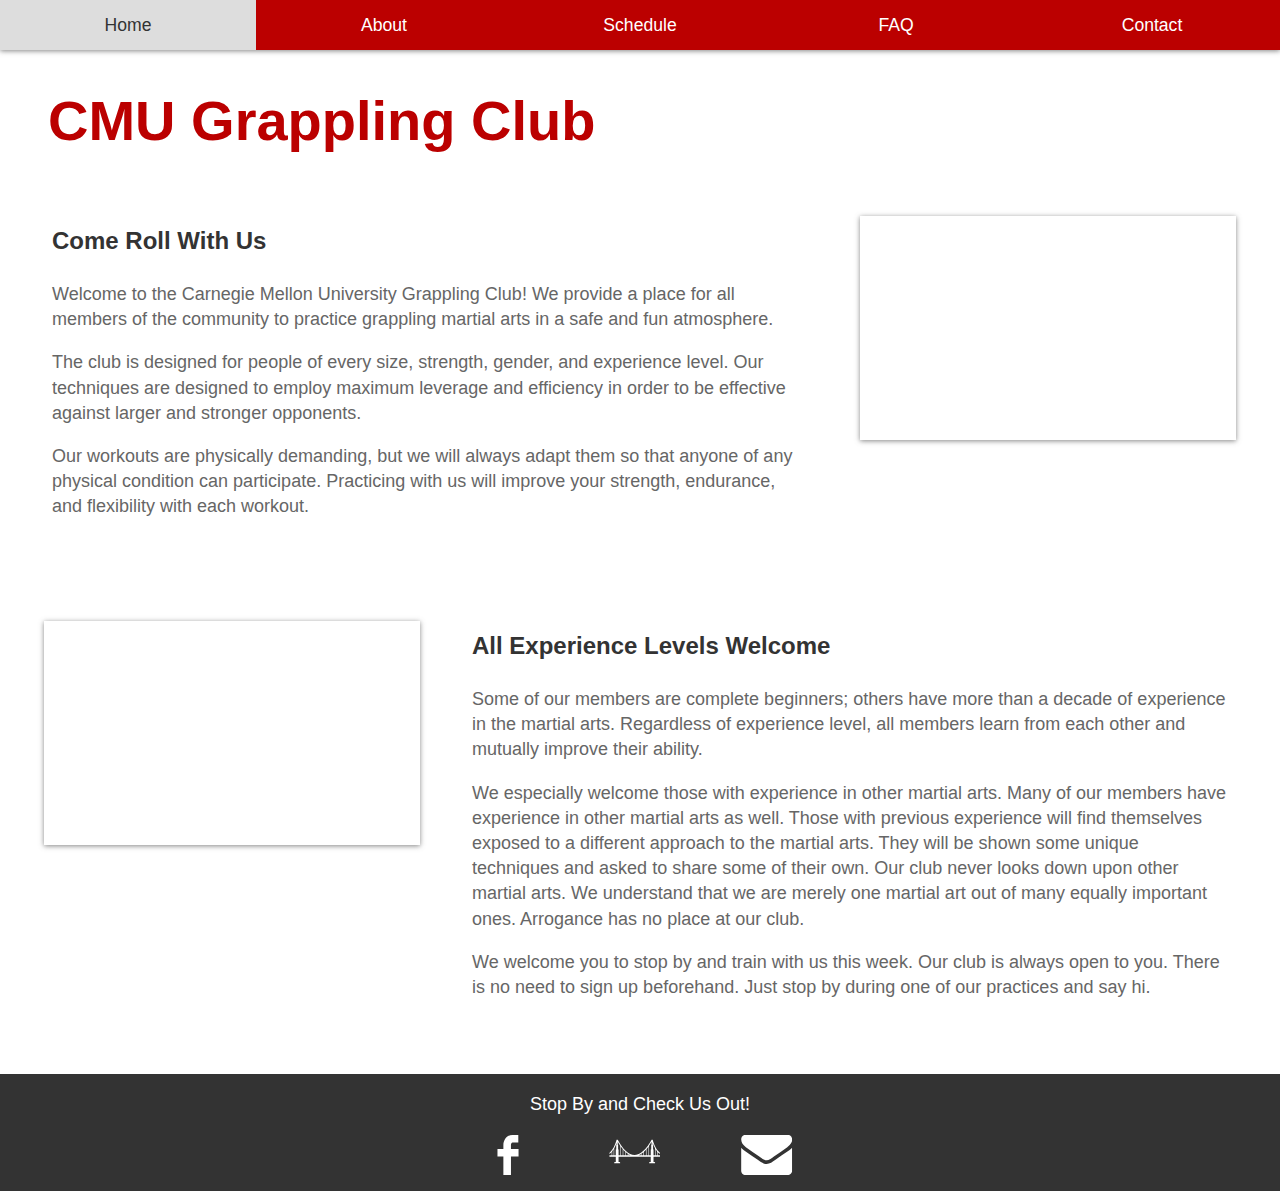
<file: index.html>
<!DOCTYPE html>
<html lang="en">
<head>
    <meta charset="UTF-8">
    <meta name="viewport" content="width=device-width, initial-scale=1.0">
    <meta http-equiv="X-UA-Compatible" content="ie=edge">
    <!-- <script defer src="https://use.fontawesome.com/releases/v5.0.6/js/all.js"></script> -->
    <link rel="stylesheet" href="style.css">
    <title>CMU Grappling</title>
</head>
<body>
    <div class="wrapper">
        <!-- navigation -->
        <nav class="main-nav">
            <ul>
                <li class="current"><a href="#">Home</a></li>
                <li><a href="./about.html">About</a></li>
                <li><a href="./schedule.html">Schedule</a></li>
                <li><a href="./faq.html">FAQ</a></li>
                <li><a href="./contact.html">Contact</a></li>
            </ul>
        </nav>

        <!-- Top Container -->
        <section class="top-container">
            <header class="showcase">
                <h1>CMU Grappling Club</h1>
            </header>
        </section>

        <!-- Boxes Section -->
        <section class="boxes index-boxes">
            <div class="box info1">
                <h3>Come Roll With Us</h3>
                <!-- <hr/> -->
                <p class="desc"> Welcome to the Carnegie Mellon University Grappling Club! We provide a place for all members of the community to practice grappling martial arts in a safe and fun atmosphere.</p>
                <p class="desc">The club is designed for people of every size, strength, gender, and experience level. Our techniques are designed to employ maximum leverage and efficiency in order to be effective against larger and stronger opponents.</p>
                <p class="desc">Our workouts are physically demanding, but we will always adapt them so that anyone of any physical condition can participate. Practicing with us will improve your strength, endurance, and flexibility with each workout. </p>
            </div>

            <div class="box video video1">
                <iframe
                src="https://www.youtube-nocookie.com/embed/11FblIE0NWo?autoplay=1&controls=0&mute=1"
                frameborder="0"
                allow="autoplay; encrypted-media; gyroscope; picture-in-picture"
                allowfullscreen></iframe>
            </div>

            <div class="box info2">
                <h3>All Experience Levels Welcome</h3>
                <!-- <hr/> -->
                <p class="desc">Some of our members are complete beginners; others have more than a decade of experience in the martial arts. Regardless of experience level, all members learn from each other and mutually improve their ability.</p>
                <p class="desc">We especially welcome those with experience in other martial arts. Many of our members have experience in other martial arts as well. Those with previous experience will find themselves exposed to a different approach to the martial arts. They will be shown some unique techniques and asked to share some of their own. Our club never looks down upon other martial arts. We understand that we are merely one martial art out of many equally important ones. Arrogance has no place at our club.</p>
                <p class="desc">We welcome you to stop by and train with us this week. Our club is always open to you. There is no need to sign up beforehand. Just stop by during one of our practices and say hi. </p>
            </div>

            <div class="box video video2">
                <iframe
                src="https://www.youtube-nocookie.com/embed/3nqQhg5LZOo?autoplay=1&controls=0&mute=1"
                frameborder="0"
                allow="autoplay; encrypted-media; gyroscope; picture-in-picture"
                allowfullscreen></iframe>
            </div>
        </section>

        <!-- footer -->
        <footer>
            <p>Stop By and Check Us Out!</p>
            <ul class="footer_logos">
                <li><a href="https://www.facebook.com/groups/cmugrappling/"  title="Check Out Our Facebook Page!">
                    <svg xmlns="http://www.w3.org/2000/svg" class="footer_logo facebook" viewbox="0 0 25 25">
                        <path d="M15.26,4.74h3.68V0H15.26C12.11,0,9.61,2.76,9.61,6.32V8.68H5.92v4.74H9.61V25h4.74V13.42h4.74V8.68H14.34V6.18C14.34,5.39,14.87,4.74,15.26,4.74Z"></path>
                        </svg></a></li>
                <li><a href="https://thebridge.cmu.edu/organization/grappling-club" title="Check Out Our Bridge Page!">
                    <svg xmlns="http://www.w3.org/2000/svg" class="footer_logo bridge" viewbox="0 0 1024 800">
                        <path d="M788.5 569.274l0.010 0.031zM1010.289 424.46c0.512-0.379 4.096-3.052 7.752-5.642v22.508c-100.547 76.677-143.636 251.525-146.063 261.693v0.543h-22.682c0 0 0 0 0-0.010h-0.102v-0.174c-106.455-201.39-219.197-303.596-334.633-303.596-1.546 0-3.103 0.020-4.649 0.072-194.437 4.577-335.647 299.868-337.418 303.616v0.082l-22.764 0.010c0 0 0 0 0-0.010h-0.061v-0.266c-1.853-7.854-44.237-182.856-144.466-260.741v-22.661c2.304 1.587 5.806 4.28 6.625 4.884 14.705 10.854 28.191 23.532 40.561 37.386v-65.167h-48.691v-33.761h129.638v-101.888h-18.217c-7.383 0-13.373-5.99-13.373-13.373v-13.373h118.682v13.373c0 7.383-5.99 13.373-13.373 13.373h-18.217v101.888h644.024v-101.888h-18.217c-7.383 0-13.373-5.99-13.373-13.373v-13.373h118.682v13.373c0 7.383-5.99 13.373-13.373 13.373h-18.217v101.888h129.649v33.751h-47.155v63.447c12.063-13.302 25.19-25.498 39.434-35.963zM749.384 517.531c13.445 16.046 26.778 33.495 40.018 52.357-0.020-0.020-0.041-0.061-0.061-0.092v-172.82h-39.926v120.576c0.020 0.020 0.031 0.051 0.061 0.072-0.031-0.041-0.061-0.061-0.092-0.092zM738.519 504.874v-107.899h-39.936v67.011c13.404 12.268 26.716 25.897 39.936 40.888zM335.575 456.439c13.23-11.059 26.542-20.91 39.926-29.573v0-29.891h-39.926v59.464zM386.386 420.097v0c15.8-9.421 31.662-17.132 47.534-23.122h-47.534v23.122zM636.867 417.435v-20.46h-41.974c14.080 5.396 28.068 12.196 41.974 20.46v0 0zM647.762 424.204c13.394 8.694 26.696 18.78 39.926 30.126v-57.364h-39.926v27.238zM324.68 465.798v-68.823h-39.936v108.278c0.010-0.010 0.031-0.010 0.031-0.031v0c13.169-14.356 26.481-27.494 39.905-39.424zM273.848 517.48v-120.504h-39.926v170.732c6.359-8.735 13.025-17.562 20.050-26.399 6.584-8.264 13.22-16.189 19.876-23.828zM63.304 475.025c0 0.010 0.010 0.031 0.020 0.031v0c10.568 13.087 20.224 26.952 29.010 41.144 0 0 0 0 0 0.010v-119.235h-29.030v78.049zM103.229 396.975v137.697c20.89 37.233 36.106 75.090 46.449 105.093v-35.451h-7.26v-93.184h-9.083v-114.156h-30.106zM179.763 511.141v93.184h-7.26v60.16c11.397-20.716 28.549-49.859 50.524-81.49v-186.020h-34.191v114.166h-9.073zM800.225 396.975v188.682c0.020 0.031 0.051 0.082 0.072 0.113 0-0.010-0.010-0.010-0.020-0.020 16.466 24.515 32.778 51.19 48.916 80.087v-61.522h-7.27v-93.184h-9.073v-114.156h-32.625zM879.278 511.141v93.184h-7.281l-0.010 35.052c10.65-30.72 26.388-69.55 48.015-107.5v0c0.020 0 0.010-0.020 0.020-0.031v-134.871h-31.683v114.166h-9.062zM959.949 396.975h-29.030v116.675c8.817-14.008 18.504-27.658 29.030-40.54v-76.134z"></path>
                        </svg></a></li>
                <li><a href="https://lists.andrew.cmu.edu/mailman/listinfo/grappling-club" title="Sign Up For Our Mailing List!">
                    <svg xmlns="http://www.w3.org/2000/svg" class="footer_logo email" viewbox="0 0 1024 800">
                        <path d="M1024 545.143v-453.714c0-50.286-41.143-91.429-91.429-91.429h-841.143c-50.286 0-91.429 41.143-91.429 91.429v453.714c17.143-18.857 36.571-35.429 57.714-49.714 94.857-64.571 190.857-129.143 284-197.143 48-35.429 107.429-78.857 169.714-78.857h1.143c62.286 0 121.714 43.429 169.714 78.857 93.143 67.429 189.143 132.571 284.571 197.143 20.571 14.286 40 30.857 57.143 49.714zM1024 713.143c0-64-47.429-121.714-97.714-156.571-89.143-61.714-178.857-123.429-267.429-185.714-37.143-25.714-100-78.286-146.286-78.286h-1.143c-46.286 0-109.143 52.571-146.286 78.286-88.571 62.286-178.286 124-266.857 185.714-40.571 27.429-98.286 92-98.286 144 0 56 30.286 104 91.429 104h841.143c49.714 0 91.429-41.143 91.429-91.429z"></path>
                            </svg></a></li>
            </ul>
        </footer>

    </div>
    <!-- wrapper ends -->
    <script src="scroll_nav.js"></script>
</body>
</html>
</file>
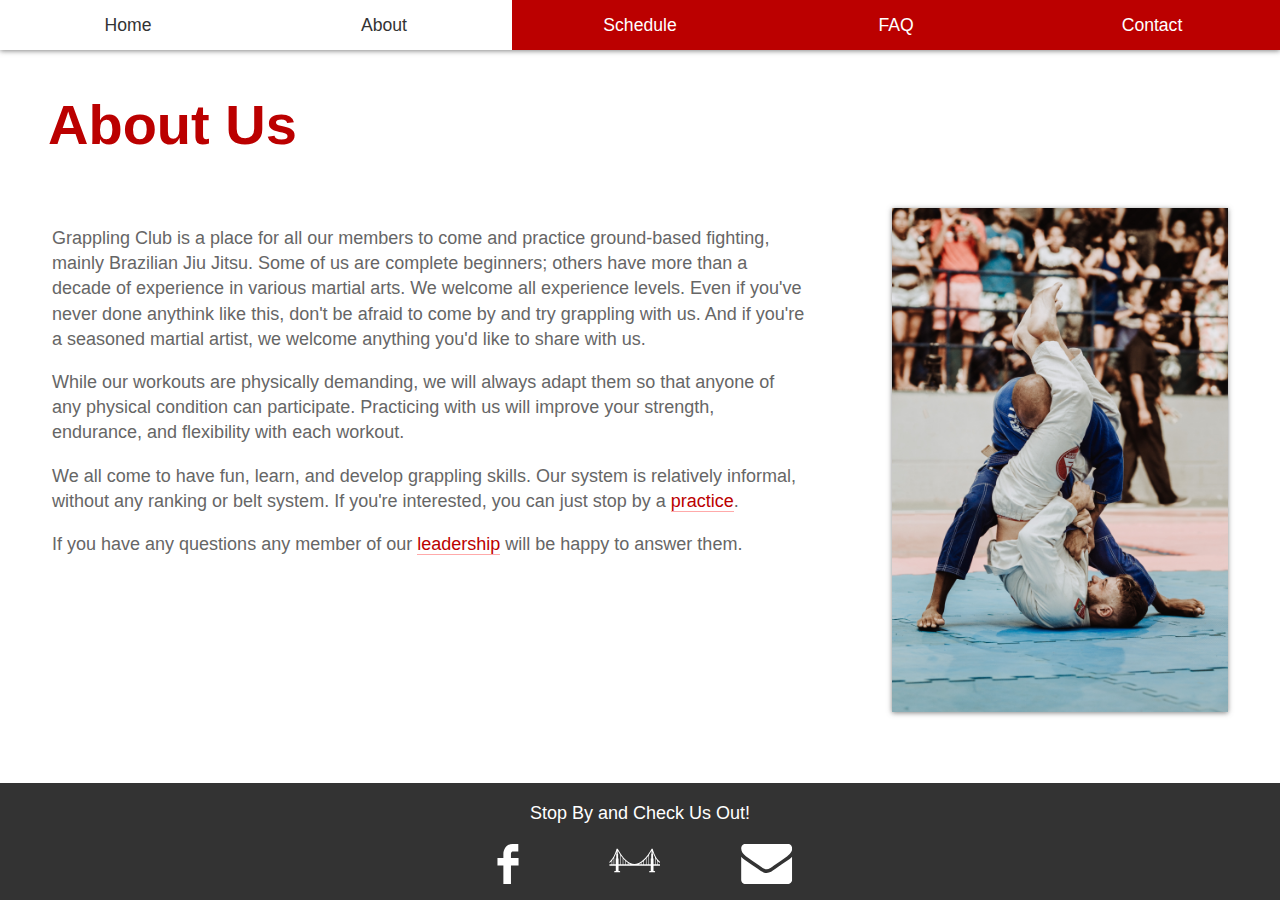
<file: about.html>
<!DOCTYPE html>
<html lang="en">
<head>
    <meta charset="UTF-8">
    <meta name="viewport" content="width=device-width, initial-scale=1.0">
    <meta http-equiv="X-UA-Compatible" content="ie=edge">
    <!-- <script defer src="https://use.fontawesome.com/releases/v5.0.6/js/all.js"></script> -->
    <link rel="stylesheet" href="style.css">
    <title>CMU Grappling</title>
</head>
<body>
    <div class="wrapper">
        <!-- navigation -->
        <nav class="main-nav">
            <ul>
                <li><a href="./index.html">Home</a></li>
                <li class="current"><a href="#">About</a></li>
                <li><a href="./schedule.html">Schedule</a></li>
                <li><a href="./faq.html">FAQ</a></li>
                <li><a href="./contact.html">Contact</a></li>
            </ul>
        </nav>

        <!-- Top Container -->
        <section class="top-container">
            <header class="showcase">
                <h1>About Us</h1>
            </header>
        </section>

        <!-- Boxes Section -->
        <section class="boxes about-boxes">
            <div class="box about-info">
                <!-- <h3>Come Roll With Us</h3> -->
                <!-- <hr/> -->
                <p class="desc">
                    Grappling Club is a place for all our members to come and practice ground-based fighting, mainly Brazilian Jiu Jitsu. Some of us are complete beginners; others have more than a decade of experience in various martial arts.  We welcome all experience levels. Even if you've never done anythink like this, don't be afraid to come by and try grappling with us. And if you're a seasoned martial artist, we welcome anything you'd like to share with us.
                </p>
                <p class="desc">
                    While our workouts are physically demanding, we will always adapt them so that anyone of any physical condition can participate. Practicing with us will improve your strength, endurance, and flexibility with each workout.
                </p>
                <p class="desc">
                    We all come to have fun, learn, and develop grappling skills. Our system is relatively informal, without any ranking or belt system. If you're interested, you can just stop by a <a href="./schedule.html">practice</a>.
                </p>
                <p class="desc">
                    If you have any questions any member of our <a href="./contact.html">leadership</a> will be happy to answer them.
                </p>

            </div>

            <div class="box about-pic">
                <img src="images/armbar_from_back.jpg" title="Photo by Jonathan Borba on Unsplash">
            </div>

        </section>

        <!-- footer -->
        <footer>
            <p>Stop By and Check Us Out!</p>
            <ul class="footer_logos">
                <li><a href="https://www.facebook.com/groups/cmugrappling/"  title="Check Out Our Facebook Page!">
                    <svg xmlns="http://www.w3.org/2000/svg" class="footer_logo facebook" viewbox="0 0 25 25">
                        <path d="M15.26,4.74h3.68V0H15.26C12.11,0,9.61,2.76,9.61,6.32V8.68H5.92v4.74H9.61V25h4.74V13.42h4.74V8.68H14.34V6.18C14.34,5.39,14.87,4.74,15.26,4.74Z"></path>
                        </svg></a></li>
                <li><a href="https://thebridge.cmu.edu/organization/grappling-club" title="Check Out Our Bridge Page!">
                    <svg xmlns="http://www.w3.org/2000/svg" class="footer_logo bridge" viewbox="0 0 1024 800">
                        <path d="M788.5 569.274l0.010 0.031zM1010.289 424.46c0.512-0.379 4.096-3.052 7.752-5.642v22.508c-100.547 76.677-143.636 251.525-146.063 261.693v0.543h-22.682c0 0 0 0 0-0.010h-0.102v-0.174c-106.455-201.39-219.197-303.596-334.633-303.596-1.546 0-3.103 0.020-4.649 0.072-194.437 4.577-335.647 299.868-337.418 303.616v0.082l-22.764 0.010c0 0 0 0 0-0.010h-0.061v-0.266c-1.853-7.854-44.237-182.856-144.466-260.741v-22.661c2.304 1.587 5.806 4.28 6.625 4.884 14.705 10.854 28.191 23.532 40.561 37.386v-65.167h-48.691v-33.761h129.638v-101.888h-18.217c-7.383 0-13.373-5.99-13.373-13.373v-13.373h118.682v13.373c0 7.383-5.99 13.373-13.373 13.373h-18.217v101.888h644.024v-101.888h-18.217c-7.383 0-13.373-5.99-13.373-13.373v-13.373h118.682v13.373c0 7.383-5.99 13.373-13.373 13.373h-18.217v101.888h129.649v33.751h-47.155v63.447c12.063-13.302 25.19-25.498 39.434-35.963zM749.384 517.531c13.445 16.046 26.778 33.495 40.018 52.357-0.020-0.020-0.041-0.061-0.061-0.092v-172.82h-39.926v120.576c0.020 0.020 0.031 0.051 0.061 0.072-0.031-0.041-0.061-0.061-0.092-0.092zM738.519 504.874v-107.899h-39.936v67.011c13.404 12.268 26.716 25.897 39.936 40.888zM335.575 456.439c13.23-11.059 26.542-20.91 39.926-29.573v0-29.891h-39.926v59.464zM386.386 420.097v0c15.8-9.421 31.662-17.132 47.534-23.122h-47.534v23.122zM636.867 417.435v-20.46h-41.974c14.080 5.396 28.068 12.196 41.974 20.46v0 0zM647.762 424.204c13.394 8.694 26.696 18.78 39.926 30.126v-57.364h-39.926v27.238zM324.68 465.798v-68.823h-39.936v108.278c0.010-0.010 0.031-0.010 0.031-0.031v0c13.169-14.356 26.481-27.494 39.905-39.424zM273.848 517.48v-120.504h-39.926v170.732c6.359-8.735 13.025-17.562 20.050-26.399 6.584-8.264 13.22-16.189 19.876-23.828zM63.304 475.025c0 0.010 0.010 0.031 0.020 0.031v0c10.568 13.087 20.224 26.952 29.010 41.144 0 0 0 0 0 0.010v-119.235h-29.030v78.049zM103.229 396.975v137.697c20.89 37.233 36.106 75.090 46.449 105.093v-35.451h-7.26v-93.184h-9.083v-114.156h-30.106zM179.763 511.141v93.184h-7.26v60.16c11.397-20.716 28.549-49.859 50.524-81.49v-186.020h-34.191v114.166h-9.073zM800.225 396.975v188.682c0.020 0.031 0.051 0.082 0.072 0.113 0-0.010-0.010-0.010-0.020-0.020 16.466 24.515 32.778 51.19 48.916 80.087v-61.522h-7.27v-93.184h-9.073v-114.156h-32.625zM879.278 511.141v93.184h-7.281l-0.010 35.052c10.65-30.72 26.388-69.55 48.015-107.5v0c0.020 0 0.010-0.020 0.020-0.031v-134.871h-31.683v114.166h-9.062zM959.949 396.975h-29.030v116.675c8.817-14.008 18.504-27.658 29.030-40.54v-76.134z"></path>
                        </svg></a></li>
                <li><a href="https://lists.andrew.cmu.edu/mailman/listinfo/grappling-club" title="Sign Up For Our Mailing List!">
                    <svg xmlns="http://www.w3.org/2000/svg" class="footer_logo email" viewbox="0 0 1024 800">
                        <path d="M1024 545.143v-453.714c0-50.286-41.143-91.429-91.429-91.429h-841.143c-50.286 0-91.429 41.143-91.429 91.429v453.714c17.143-18.857 36.571-35.429 57.714-49.714 94.857-64.571 190.857-129.143 284-197.143 48-35.429 107.429-78.857 169.714-78.857h1.143c62.286 0 121.714 43.429 169.714 78.857 93.143 67.429 189.143 132.571 284.571 197.143 20.571 14.286 40 30.857 57.143 49.714zM1024 713.143c0-64-47.429-121.714-97.714-156.571-89.143-61.714-178.857-123.429-267.429-185.714-37.143-25.714-100-78.286-146.286-78.286h-1.143c-46.286 0-109.143 52.571-146.286 78.286-88.571 62.286-178.286 124-266.857 185.714-40.571 27.429-98.286 92-98.286 144 0 56 30.286 104 91.429 104h841.143c49.714 0 91.429-41.143 91.429-91.429z"></path>
                            </svg></a></li>
            </ul>
        </footer>

    </div>
    <!-- wrapper ends -->
    <script src="scroll_nav.js"></script>
</body>
</html>
</file>
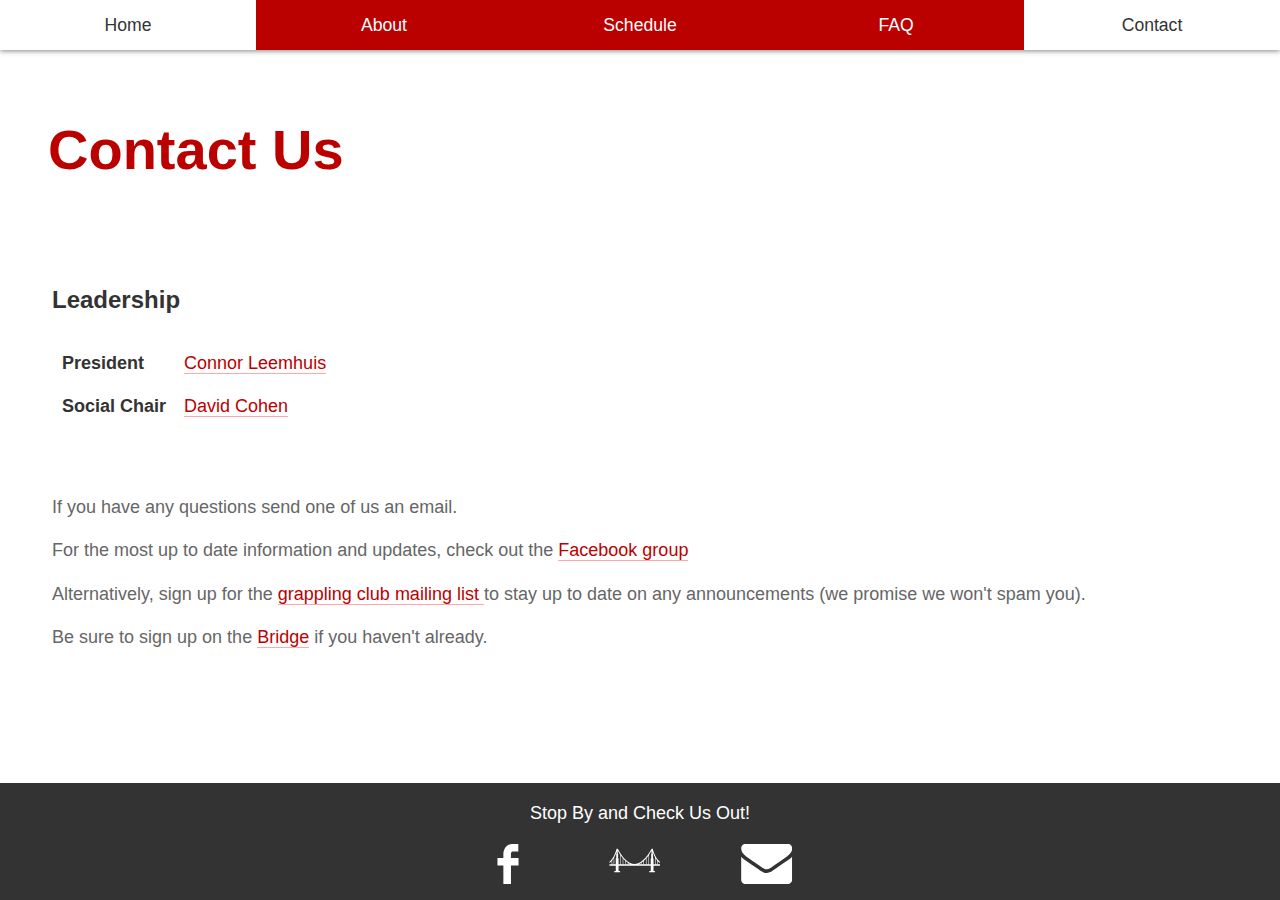
<file: contact.html>
<!DOCTYPE html>
<html lang="en">
<head>
    <meta charset="UTF-8">
    <meta name="viewport" content="width=device-width, initial-scale=1.0">
    <meta http-equiv="X-UA-Compatible" content="ie=edge">
    <!-- <script defer src="https://use.fontawesome.com/releases/v5.0.6/js/all.js"></script> -->
    <link rel="stylesheet" href="style.css">
    <title>CMU Grappling</title>
</head>
<body>
    <div class="wrapper">
        <!-- navigation -->
        <nav class="main-nav">
            <ul>
                <li><a href="./index.html">Home</a></li>
                <li><a href="./about.html">About</a></li>
                <li><a href="./schedule.html">Schedule</a></li>
                <li><a href="./faq.html">FAQ</a></li>
                <li class="current"><a href="./contact.html">Contact</a></li>
            </ul>
        </nav>

        <!-- Top Container -->
        <section class="top-container">
            <header class="showcase">
                <h1>Contact Us</h1>
            </header>
        </section>

        <!-- Boxes Section -->
        <section class="boxes contact-boxes">
            <div class="box contact-leadership">
                <h3>Leadership</h3>
                <table class="table">
                    <tr>
                        <th>President</th>
                        <td class="desc">
                            <a href="mailto:cleemhui@andrew.cmu.edu">Connor Leemhuis
                            </a>
                        </td>
                    </tr>
                    <tr>
                        <th>Social Chair</th>
                        <td class="desc">
                            <a href="mailto:dwcohen@andrew.cmu.edu">David Cohen
                            </a>
                        </td>
                    </tr>
                </table>
            </div>

            <div class="box contact-info">
                    <p class="desc">
                            If you have any questions send one of us an email.
                        </p>
                        <p class="desc">
                            For the most up to date information and updates, check out the
                            <a href="https://www.facebook.com/groups/cmugrappling/" target="_blank" >Facebook group</a>
                        </p>
                        <p class="desc">
                            Alternatively, sign up for the
                            <a href="https://lists.andrew.cmu.edu/mailman/listinfo/grappling-club" target="_blank">grappling club mailing list </a>
                            to stay up to date on any announcements
                            (we promise we won't spam you).
                        </p>
                        <p class="desc">
                            Be sure to sign up on the
                            <a href="https://thebridge.cmu.edu/organization/grappling-club" target="_blank">Bridge</a>
                            if you haven't already.
                        </p>
            </div>

            <!-- <div class="box about-pic">
                <img src="images/armbar_from_back.jpg" title="Photo by Jonathan Borba on Unsplash">
            </div> -->

        </section>

        <!-- footer -->
        <footer>
            <p>Stop By and Check Us Out!</p>
            <ul class="footer_logos">
                <li><a href="https://www.facebook.com/groups/cmugrappling/"  title="Check Out Our Facebook Page!">
                    <svg xmlns="http://www.w3.org/2000/svg" class="footer_logo facebook" viewbox="0 0 25 25">
                        <path d="M15.26,4.74h3.68V0H15.26C12.11,0,9.61,2.76,9.61,6.32V8.68H5.92v4.74H9.61V25h4.74V13.42h4.74V8.68H14.34V6.18C14.34,5.39,14.87,4.74,15.26,4.74Z"></path>
                        </svg></a></li>
                <li><a href="https://thebridge.cmu.edu/organization/grappling-club" title="Check Out Our Bridge Page!">
                    <svg xmlns="http://www.w3.org/2000/svg" class="footer_logo bridge" viewbox="0 0 1024 800">
                        <path d="M788.5 569.274l0.010 0.031zM1010.289 424.46c0.512-0.379 4.096-3.052 7.752-5.642v22.508c-100.547 76.677-143.636 251.525-146.063 261.693v0.543h-22.682c0 0 0 0 0-0.010h-0.102v-0.174c-106.455-201.39-219.197-303.596-334.633-303.596-1.546 0-3.103 0.020-4.649 0.072-194.437 4.577-335.647 299.868-337.418 303.616v0.082l-22.764 0.010c0 0 0 0 0-0.010h-0.061v-0.266c-1.853-7.854-44.237-182.856-144.466-260.741v-22.661c2.304 1.587 5.806 4.28 6.625 4.884 14.705 10.854 28.191 23.532 40.561 37.386v-65.167h-48.691v-33.761h129.638v-101.888h-18.217c-7.383 0-13.373-5.99-13.373-13.373v-13.373h118.682v13.373c0 7.383-5.99 13.373-13.373 13.373h-18.217v101.888h644.024v-101.888h-18.217c-7.383 0-13.373-5.99-13.373-13.373v-13.373h118.682v13.373c0 7.383-5.99 13.373-13.373 13.373h-18.217v101.888h129.649v33.751h-47.155v63.447c12.063-13.302 25.19-25.498 39.434-35.963zM749.384 517.531c13.445 16.046 26.778 33.495 40.018 52.357-0.020-0.020-0.041-0.061-0.061-0.092v-172.82h-39.926v120.576c0.020 0.020 0.031 0.051 0.061 0.072-0.031-0.041-0.061-0.061-0.092-0.092zM738.519 504.874v-107.899h-39.936v67.011c13.404 12.268 26.716 25.897 39.936 40.888zM335.575 456.439c13.23-11.059 26.542-20.91 39.926-29.573v0-29.891h-39.926v59.464zM386.386 420.097v0c15.8-9.421 31.662-17.132 47.534-23.122h-47.534v23.122zM636.867 417.435v-20.46h-41.974c14.080 5.396 28.068 12.196 41.974 20.46v0 0zM647.762 424.204c13.394 8.694 26.696 18.78 39.926 30.126v-57.364h-39.926v27.238zM324.68 465.798v-68.823h-39.936v108.278c0.010-0.010 0.031-0.010 0.031-0.031v0c13.169-14.356 26.481-27.494 39.905-39.424zM273.848 517.48v-120.504h-39.926v170.732c6.359-8.735 13.025-17.562 20.050-26.399 6.584-8.264 13.22-16.189 19.876-23.828zM63.304 475.025c0 0.010 0.010 0.031 0.020 0.031v0c10.568 13.087 20.224 26.952 29.010 41.144 0 0 0 0 0 0.010v-119.235h-29.030v78.049zM103.229 396.975v137.697c20.89 37.233 36.106 75.090 46.449 105.093v-35.451h-7.26v-93.184h-9.083v-114.156h-30.106zM179.763 511.141v93.184h-7.26v60.16c11.397-20.716 28.549-49.859 50.524-81.49v-186.020h-34.191v114.166h-9.073zM800.225 396.975v188.682c0.020 0.031 0.051 0.082 0.072 0.113 0-0.010-0.010-0.010-0.020-0.020 16.466 24.515 32.778 51.19 48.916 80.087v-61.522h-7.27v-93.184h-9.073v-114.156h-32.625zM879.278 511.141v93.184h-7.281l-0.010 35.052c10.65-30.72 26.388-69.55 48.015-107.5v0c0.020 0 0.010-0.020 0.020-0.031v-134.871h-31.683v114.166h-9.062zM959.949 396.975h-29.030v116.675c8.817-14.008 18.504-27.658 29.030-40.54v-76.134z"></path>
                        </svg></a></li>
                <li><a href="https://lists.andrew.cmu.edu/mailman/listinfo/grappling-club" title="Sign Up For Our Mailing List!">
                    <svg xmlns="http://www.w3.org/2000/svg" class="footer_logo email" viewbox="0 0 1024 800">
                        <path d="M1024 545.143v-453.714c0-50.286-41.143-91.429-91.429-91.429h-841.143c-50.286 0-91.429 41.143-91.429 91.429v453.714c17.143-18.857 36.571-35.429 57.714-49.714 94.857-64.571 190.857-129.143 284-197.143 48-35.429 107.429-78.857 169.714-78.857h1.143c62.286 0 121.714 43.429 169.714 78.857 93.143 67.429 189.143 132.571 284.571 197.143 20.571 14.286 40 30.857 57.143 49.714zM1024 713.143c0-64-47.429-121.714-97.714-156.571-89.143-61.714-178.857-123.429-267.429-185.714-37.143-25.714-100-78.286-146.286-78.286h-1.143c-46.286 0-109.143 52.571-146.286 78.286-88.571 62.286-178.286 124-266.857 185.714-40.571 27.429-98.286 92-98.286 144 0 56 30.286 104 91.429 104h841.143c49.714 0 91.429-41.143 91.429-91.429z"></path>
                            </svg></a></li>
            </ul>
        </footer>

    </div>
    <!-- wrapper ends -->
    <script src="scroll_nav.js"></script>
    </body>
</html>
</file>
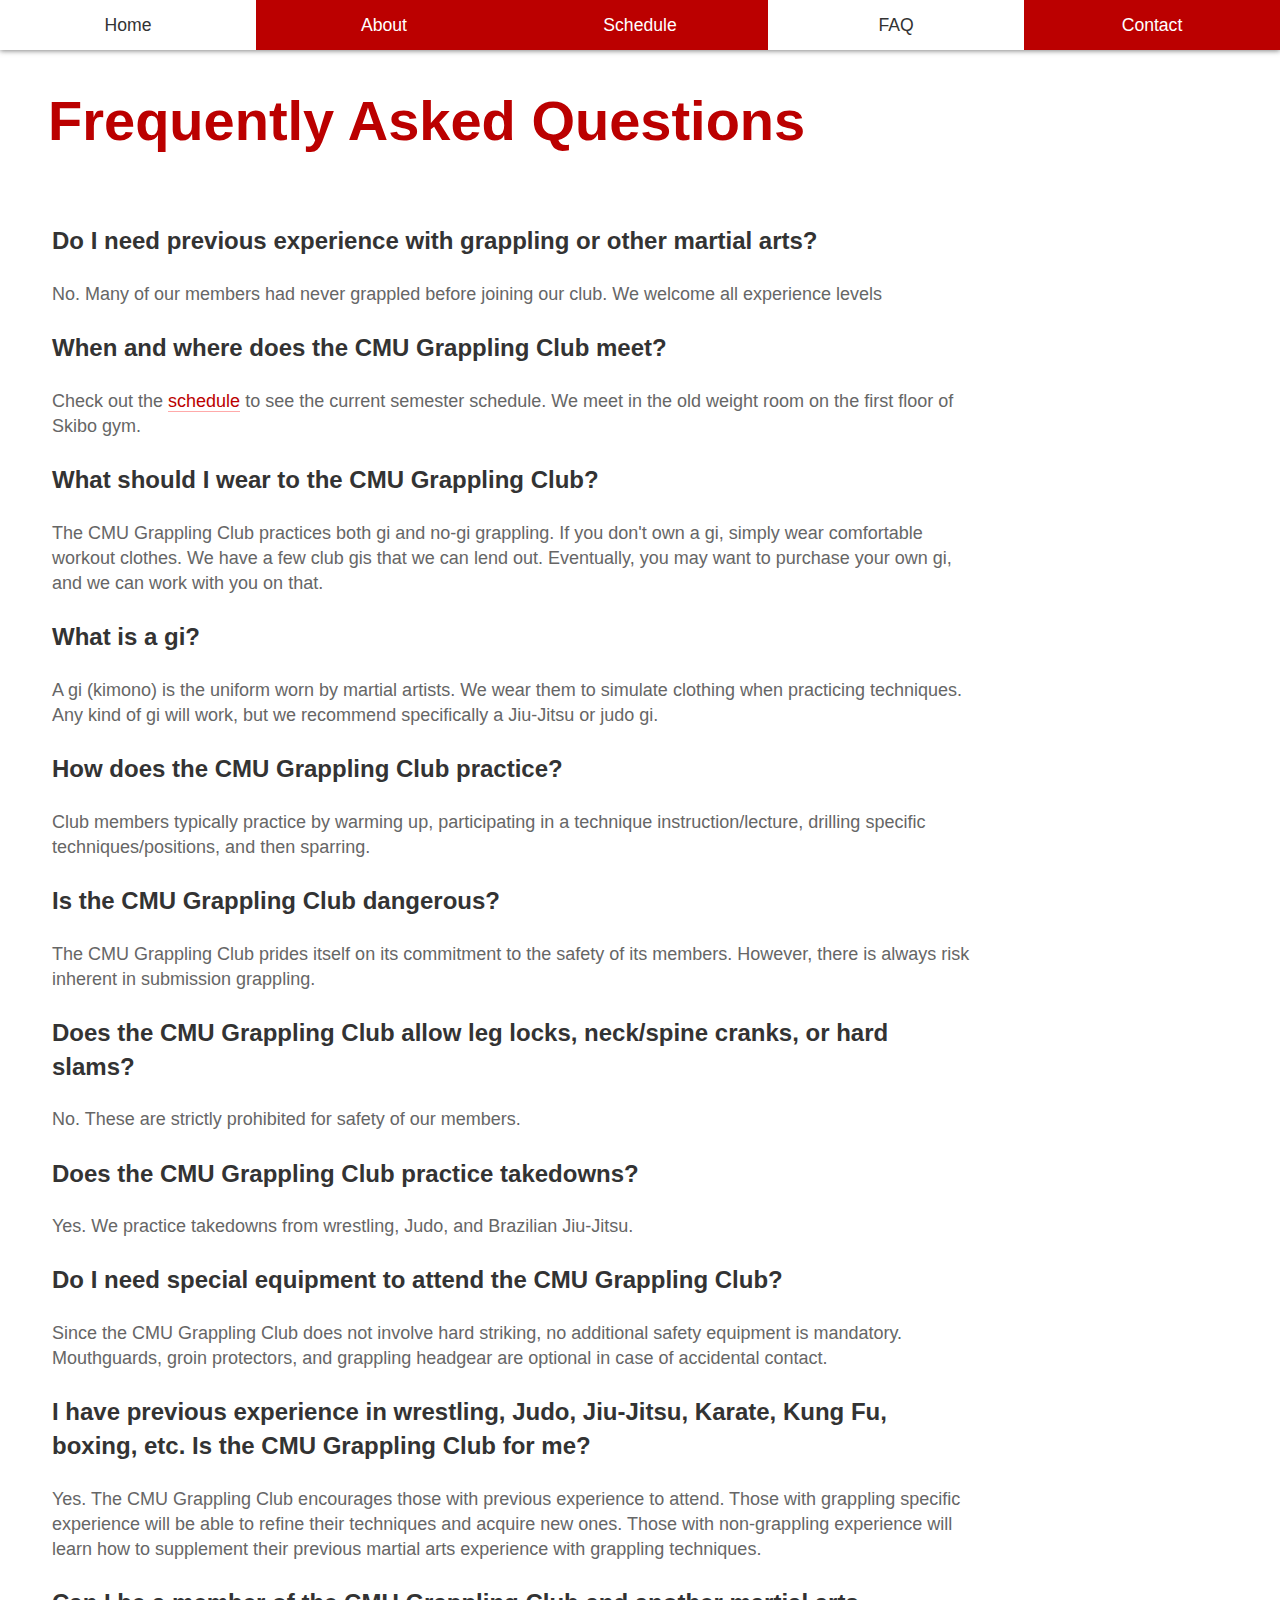
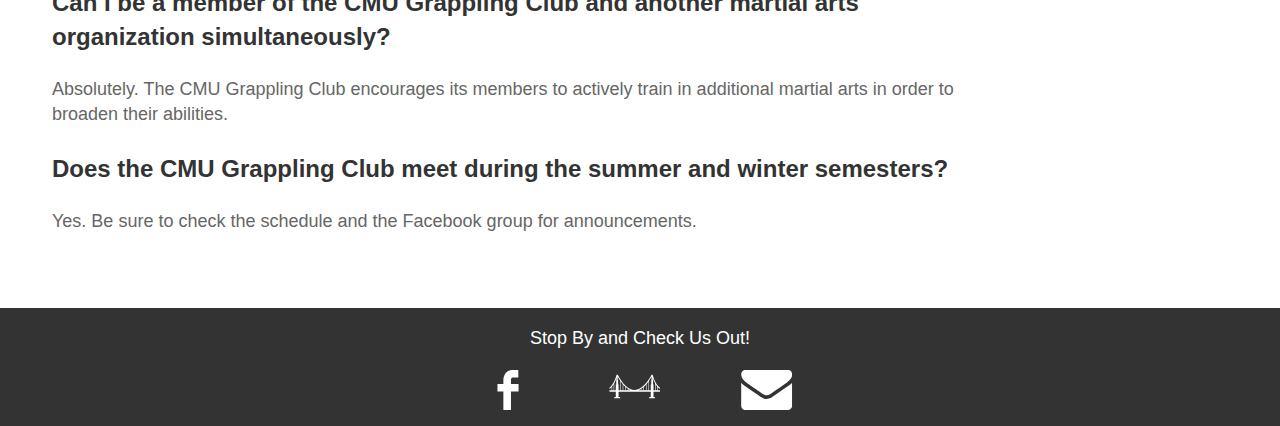
<file: faq.html>
<!DOCTYPE html>
<html lang="en">
<head>
    <meta charset="UTF-8">
    <meta name="viewport" content="width=device-width, initial-scale=1.0">
    <meta http-equiv="X-UA-Compatible" content="ie=edge">
    <!-- <script defer src="https://use.fontawesome.com/releases/v5.0.6/js/all.js"></script> -->
    <link rel="stylesheet" href="style.css">
    <title>CMU Grappling</title>
</head>
<body>
    <div class="wrapper">
        <!-- navigation -->
        <nav class="main-nav">
            <ul>
                <li><a href="./index.html">Home</a></li>
                <li><a href="./about.html">About</a></li>
                <li><a href="./schedule.html">Schedule</a></li>
                <li class="current"><a href="#">FAQ</a></li>
                <li><a href="./contact.html">Contact</a></li>
            </ul>
        </nav>

        <!-- Top Container -->
        <section class="top-container">
            <header class="showcase">
                <h1>Frequently Asked Questions</h1>
            </header>
        </section>

        <!-- Boxes Section -->
        <section class="boxes faq-boxes">
            <div class="box qa">
                <h3>Do I need previous experience with grappling or other martial arts?</h3>
                <p class="desc"> No. Many of our members had never grappled before joining our club. We welcome all experience levels</p>
                <!-- <h3>Does the CMU Grappling Club cost anything?</h3>
                <p class="desc">We ask that members contribute dues (25$) each semester in order to  help pay for outside instruction and new equipment. The dues will help us grow our club and raise the level of instruction that we can provide.</p> -->
                <h3>When and where does the CMU Grappling Club meet?</h3>
                <p class="desc">Check out the <a href="./schedule.html">schedule</a> to see the current semester schedule. We meet in the old weight room on the first floor of Skibo gym.</p>
                <h3>What should I wear to the CMU Grappling Club?</h3>
                <p class="desc">The CMU Grappling Club practices both gi and no-gi grappling. If you don't own a gi, simply wear comfortable workout clothes. We have a few club gis that we can lend out. Eventually, you may want to purchase your own gi, and we can work with you on that.</p>
                <h3>What is a gi?</h3>
                <p class="desc">A gi (kimono) is the uniform worn by martial artists.   We wear them to simulate clothing when practicing techniques. Any kind of gi will work, but we recommend specifically a Jiu-Jitsu or judo gi.</p>
                <h3>How does the CMU Grappling Club practice?</h3>
                <p class="desc">Club members typically practice by warming up, participating in a technique instruction/lecture, drilling specific techniques/positions, and then sparring.</p>
                <h3>Is the CMU Grappling Club dangerous? </h3>
                <p class="desc">The CMU Grappling Club prides itself on its commitment to the  safety of its members. However, there is always risk inherent in submission grappling.</p>
                <h3>Does the CMU Grappling Club allow leg locks, neck/spine cranks, or hard slams? </h3>
                <p class="desc">No. These are strictly prohibited for safety of our members.</p>
                <h3>Does the CMU Grappling Club practice takedowns? </h3>
                <p class="desc">Yes. We practice takedowns from wrestling, Judo, and Brazilian Jiu-Jitsu.</p>
                <h3>Do I need special equipment to attend the CMU Grappling Club? </h3>
                <p class="desc">Since the CMU Grappling Club does not involve hard striking,  no additional safety equipment is mandatory. Mouthguards, groin protectors,  and grappling headgear are optional in case of accidental contact. </p>
                <h3>I have previous experience in wrestling, Judo, Jiu-Jitsu, Karate, Kung Fu, boxing, etc. Is the CMU Grappling Club for me? </h3>
                <p class="desc">Yes. The CMU Grappling Club encourages those with previous experience to attend.  Those with grappling specific experience will be able to refine their techniques and acquire new ones.  Those with non-grappling experience will learn how to supplement their  previous martial arts experience with grappling techniques. </p>
                <h3>Can I be a member of the CMU Grappling Club and another martial arts organization simultaneously?</h3>
                <p class="desc">Absolutely. The CMU Grappling Club encourages its members  to actively train in additional martial arts in order to broaden their abilities.</p>
                <h3>Does the CMU Grappling Club meet during the summer and winter semesters?</h3>
                <p class="desc">Yes. Be sure to check the schedule and the Facebook group for announcements.</p>
            </div>
        </section>

        <!-- footer -->
        <footer>
            <p>Stop By and Check Us Out!</p>
            <ul class="footer_logos">
                <li><a href="https://www.facebook.com/groups/cmugrappling/"  title="Check Out Our Facebook Page!">
                    <svg xmlns="http://www.w3.org/2000/svg" class="footer_logo facebook" viewbox="0 0 25 25">
                        <path d="M15.26,4.74h3.68V0H15.26C12.11,0,9.61,2.76,9.61,6.32V8.68H5.92v4.74H9.61V25h4.74V13.42h4.74V8.68H14.34V6.18C14.34,5.39,14.87,4.74,15.26,4.74Z"></path>
                        </svg></a></li>
                <li><a href="https://thebridge.cmu.edu/organization/grappling-club" title="Check Out Our Bridge Page!">
                    <svg xmlns="http://www.w3.org/2000/svg" class="footer_logo bridge" viewbox="0 0 1024 800">
                        <path d="M788.5 569.274l0.010 0.031zM1010.289 424.46c0.512-0.379 4.096-3.052 7.752-5.642v22.508c-100.547 76.677-143.636 251.525-146.063 261.693v0.543h-22.682c0 0 0 0 0-0.010h-0.102v-0.174c-106.455-201.39-219.197-303.596-334.633-303.596-1.546 0-3.103 0.020-4.649 0.072-194.437 4.577-335.647 299.868-337.418 303.616v0.082l-22.764 0.010c0 0 0 0 0-0.010h-0.061v-0.266c-1.853-7.854-44.237-182.856-144.466-260.741v-22.661c2.304 1.587 5.806 4.28 6.625 4.884 14.705 10.854 28.191 23.532 40.561 37.386v-65.167h-48.691v-33.761h129.638v-101.888h-18.217c-7.383 0-13.373-5.99-13.373-13.373v-13.373h118.682v13.373c0 7.383-5.99 13.373-13.373 13.373h-18.217v101.888h644.024v-101.888h-18.217c-7.383 0-13.373-5.99-13.373-13.373v-13.373h118.682v13.373c0 7.383-5.99 13.373-13.373 13.373h-18.217v101.888h129.649v33.751h-47.155v63.447c12.063-13.302 25.19-25.498 39.434-35.963zM749.384 517.531c13.445 16.046 26.778 33.495 40.018 52.357-0.020-0.020-0.041-0.061-0.061-0.092v-172.82h-39.926v120.576c0.020 0.020 0.031 0.051 0.061 0.072-0.031-0.041-0.061-0.061-0.092-0.092zM738.519 504.874v-107.899h-39.936v67.011c13.404 12.268 26.716 25.897 39.936 40.888zM335.575 456.439c13.23-11.059 26.542-20.91 39.926-29.573v0-29.891h-39.926v59.464zM386.386 420.097v0c15.8-9.421 31.662-17.132 47.534-23.122h-47.534v23.122zM636.867 417.435v-20.46h-41.974c14.080 5.396 28.068 12.196 41.974 20.46v0 0zM647.762 424.204c13.394 8.694 26.696 18.78 39.926 30.126v-57.364h-39.926v27.238zM324.68 465.798v-68.823h-39.936v108.278c0.010-0.010 0.031-0.010 0.031-0.031v0c13.169-14.356 26.481-27.494 39.905-39.424zM273.848 517.48v-120.504h-39.926v170.732c6.359-8.735 13.025-17.562 20.050-26.399 6.584-8.264 13.22-16.189 19.876-23.828zM63.304 475.025c0 0.010 0.010 0.031 0.020 0.031v0c10.568 13.087 20.224 26.952 29.010 41.144 0 0 0 0 0 0.010v-119.235h-29.030v78.049zM103.229 396.975v137.697c20.89 37.233 36.106 75.090 46.449 105.093v-35.451h-7.26v-93.184h-9.083v-114.156h-30.106zM179.763 511.141v93.184h-7.26v60.16c11.397-20.716 28.549-49.859 50.524-81.49v-186.020h-34.191v114.166h-9.073zM800.225 396.975v188.682c0.020 0.031 0.051 0.082 0.072 0.113 0-0.010-0.010-0.010-0.020-0.020 16.466 24.515 32.778 51.19 48.916 80.087v-61.522h-7.27v-93.184h-9.073v-114.156h-32.625zM879.278 511.141v93.184h-7.281l-0.010 35.052c10.65-30.72 26.388-69.55 48.015-107.5v0c0.020 0 0.010-0.020 0.020-0.031v-134.871h-31.683v114.166h-9.062zM959.949 396.975h-29.030v116.675c8.817-14.008 18.504-27.658 29.030-40.54v-76.134z"></path>
                        </svg></a></li>
                <li><a href="https://lists.andrew.cmu.edu/mailman/listinfo/grappling-club" title="Sign Up For Our Mailing List!">
                    <svg xmlns="http://www.w3.org/2000/svg" class="footer_logo email" viewbox="0 0 1024 800">
                        <path d="M1024 545.143v-453.714c0-50.286-41.143-91.429-91.429-91.429h-841.143c-50.286 0-91.429 41.143-91.429 91.429v453.714c17.143-18.857 36.571-35.429 57.714-49.714 94.857-64.571 190.857-129.143 284-197.143 48-35.429 107.429-78.857 169.714-78.857h1.143c62.286 0 121.714 43.429 169.714 78.857 93.143 67.429 189.143 132.571 284.571 197.143 20.571 14.286 40 30.857 57.143 49.714zM1024 713.143c0-64-47.429-121.714-97.714-156.571-89.143-61.714-178.857-123.429-267.429-185.714-37.143-25.714-100-78.286-146.286-78.286h-1.143c-46.286 0-109.143 52.571-146.286 78.286-88.571 62.286-178.286 124-266.857 185.714-40.571 27.429-98.286 92-98.286 144 0 56 30.286 104 91.429 104h841.143c49.714 0 91.429-41.143 91.429-91.429z"></path>
                            </svg></a></li>
            </ul>
        </footer>

    </div>
    <!-- wrapper ends -->
    <script src="scroll_nav.js"></script>
    </body>
</html>
</file>
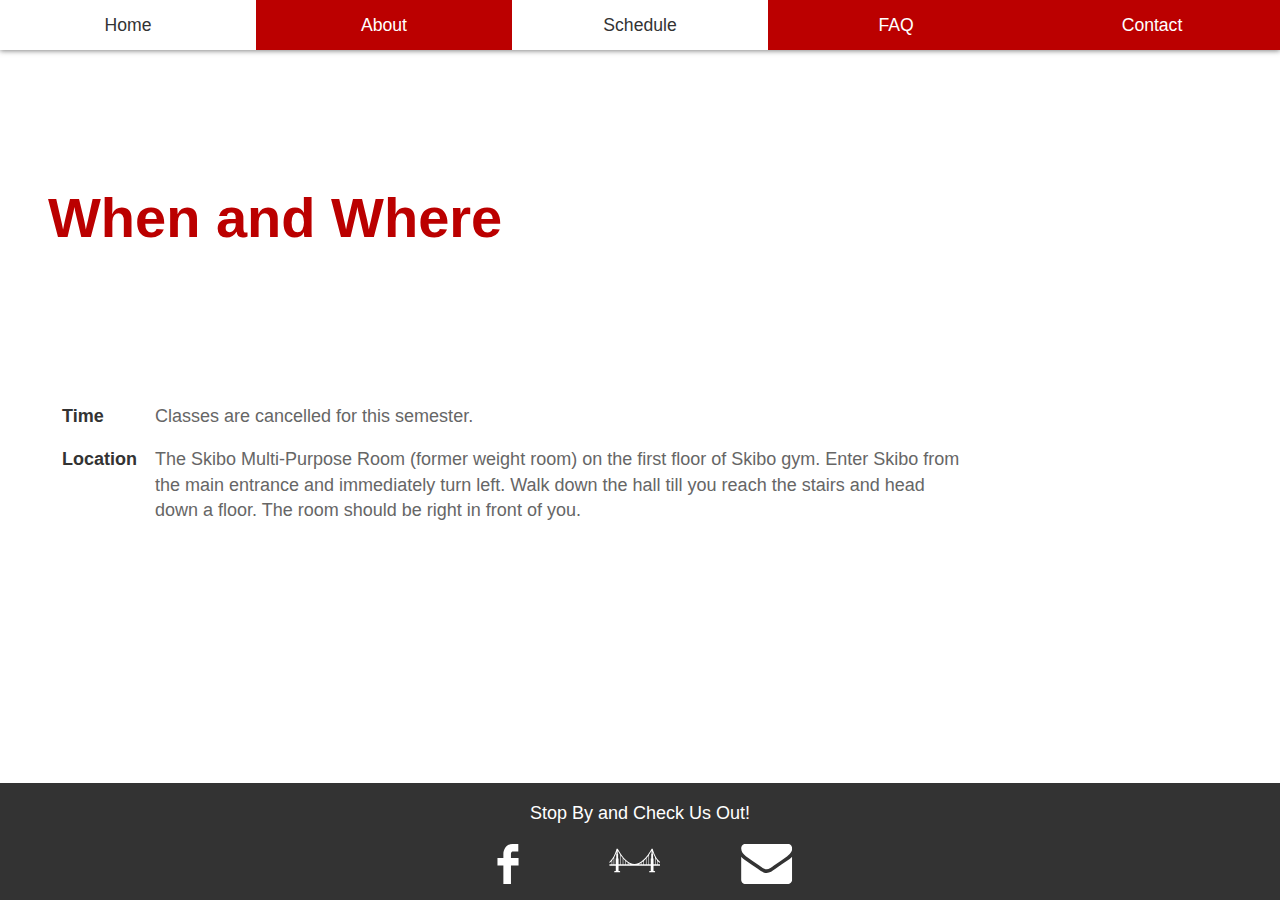
<file: schedule.html>
<!DOCTYPE html>
<html lang="en">
<head>
    <meta charset="UTF-8">
    <meta name="viewport" content="width=device-width, initial-scale=1.0">
    <meta http-equiv="X-UA-Compatible" content="ie=edge">
    <!-- <script defer src="https://use.fontawesome.com/releases/v5.0.6/js/all.js"></script> -->
    <link rel="stylesheet" href="style.css">
    <title>CMU Grappling</title>
</head>
<body>
    <div class="wrapper">
        <!-- navigation -->
        <nav class="main-nav">
            <ul>
                <li><a href="./index.html">Home</a></li>
                <li><a href="./about.html">About</a></li>
                <li class="current"><a href="#">Schedule</a></li>
                <li><a href="./faq.html">FAQ</a></li>
                <li><a href="./contact.html">Contact</a></li>
            </ul>
        </nav>

        <!-- Top Container -->
        <section class="top-container">
            <header class="showcase">
                <h1>When and Where</h1>
            </header>
        </section>

        <!-- Boxes Section -->
        <section class="boxes schedule-boxes">
            <div class="box">
                    <table class="table">
                        <tr>
                            <th>Time</th>
                            <td class="desc">
                            Classes are cancelled for this semester.
                            </td>
                        </tr>
                        <tr>
                            <th>Location</th>
                            <td class="desc"> The  Skibo Multi-Purpose Room (former weight room) on the first floor of Skibo gym. Enter Skibo from the main entrance and immediately turn left. Walk down the hall till you reach the stairs and head down a floor. The room should be right in front of you.</td>
                        </tr>

                    </table>
            </div>

        </section>

        <!-- footer -->
        <footer>
            <p>Stop By and Check Us Out!</p>
            <ul class="footer_logos">
                <li><a href="https://www.facebook.com/groups/cmugrappling/"  title="Check Out Our Facebook Page!">
                    <svg xmlns="http://www.w3.org/2000/svg" class="footer_logo facebook" viewbox="0 0 25 25">
                        <path d="M15.26,4.74h3.68V0H15.26C12.11,0,9.61,2.76,9.61,6.32V8.68H5.92v4.74H9.61V25h4.74V13.42h4.74V8.68H14.34V6.18C14.34,5.39,14.87,4.74,15.26,4.74Z"></path>
                        </svg></a></li>
                <li><a href="https://thebridge.cmu.edu/organization/grappling-club" title="Check Out Our Bridge Page!">
                    <svg xmlns="http://www.w3.org/2000/svg" class="footer_logo bridge" viewbox="0 0 1024 800">
                        <path d="M788.5 569.274l0.010 0.031zM1010.289 424.46c0.512-0.379 4.096-3.052 7.752-5.642v22.508c-100.547 76.677-143.636 251.525-146.063 261.693v0.543h-22.682c0 0 0 0 0-0.010h-0.102v-0.174c-106.455-201.39-219.197-303.596-334.633-303.596-1.546 0-3.103 0.020-4.649 0.072-194.437 4.577-335.647 299.868-337.418 303.616v0.082l-22.764 0.010c0 0 0 0 0-0.010h-0.061v-0.266c-1.853-7.854-44.237-182.856-144.466-260.741v-22.661c2.304 1.587 5.806 4.28 6.625 4.884 14.705 10.854 28.191 23.532 40.561 37.386v-65.167h-48.691v-33.761h129.638v-101.888h-18.217c-7.383 0-13.373-5.99-13.373-13.373v-13.373h118.682v13.373c0 7.383-5.99 13.373-13.373 13.373h-18.217v101.888h644.024v-101.888h-18.217c-7.383 0-13.373-5.99-13.373-13.373v-13.373h118.682v13.373c0 7.383-5.99 13.373-13.373 13.373h-18.217v101.888h129.649v33.751h-47.155v63.447c12.063-13.302 25.19-25.498 39.434-35.963zM749.384 517.531c13.445 16.046 26.778 33.495 40.018 52.357-0.020-0.020-0.041-0.061-0.061-0.092v-172.82h-39.926v120.576c0.020 0.020 0.031 0.051 0.061 0.072-0.031-0.041-0.061-0.061-0.092-0.092zM738.519 504.874v-107.899h-39.936v67.011c13.404 12.268 26.716 25.897 39.936 40.888zM335.575 456.439c13.23-11.059 26.542-20.91 39.926-29.573v0-29.891h-39.926v59.464zM386.386 420.097v0c15.8-9.421 31.662-17.132 47.534-23.122h-47.534v23.122zM636.867 417.435v-20.46h-41.974c14.080 5.396 28.068 12.196 41.974 20.46v0 0zM647.762 424.204c13.394 8.694 26.696 18.78 39.926 30.126v-57.364h-39.926v27.238zM324.68 465.798v-68.823h-39.936v108.278c0.010-0.010 0.031-0.010 0.031-0.031v0c13.169-14.356 26.481-27.494 39.905-39.424zM273.848 517.48v-120.504h-39.926v170.732c6.359-8.735 13.025-17.562 20.050-26.399 6.584-8.264 13.22-16.189 19.876-23.828zM63.304 475.025c0 0.010 0.010 0.031 0.020 0.031v0c10.568 13.087 20.224 26.952 29.010 41.144 0 0 0 0 0 0.010v-119.235h-29.030v78.049zM103.229 396.975v137.697c20.89 37.233 36.106 75.090 46.449 105.093v-35.451h-7.26v-93.184h-9.083v-114.156h-30.106zM179.763 511.141v93.184h-7.26v60.16c11.397-20.716 28.549-49.859 50.524-81.49v-186.020h-34.191v114.166h-9.073zM800.225 396.975v188.682c0.020 0.031 0.051 0.082 0.072 0.113 0-0.010-0.010-0.010-0.020-0.020 16.466 24.515 32.778 51.19 48.916 80.087v-61.522h-7.27v-93.184h-9.073v-114.156h-32.625zM879.278 511.141v93.184h-7.281l-0.010 35.052c10.65-30.72 26.388-69.55 48.015-107.5v0c0.020 0 0.010-0.020 0.020-0.031v-134.871h-31.683v114.166h-9.062zM959.949 396.975h-29.030v116.675c8.817-14.008 18.504-27.658 29.030-40.54v-76.134z"></path>
                        </svg></a></li>
                <li><a href="https://lists.andrew.cmu.edu/mailman/listinfo/grappling-club" title="Sign Up For Our Mailing List!">
                    <svg xmlns="http://www.w3.org/2000/svg" class="footer_logo email" viewbox="0 0 1024 800">
                        <path d="M1024 545.143v-453.714c0-50.286-41.143-91.429-91.429-91.429h-841.143c-50.286 0-91.429 41.143-91.429 91.429v453.714c17.143-18.857 36.571-35.429 57.714-49.714 94.857-64.571 190.857-129.143 284-197.143 48-35.429 107.429-78.857 169.714-78.857h1.143c62.286 0 121.714 43.429 169.714 78.857 93.143 67.429 189.143 132.571 284.571 197.143 20.571 14.286 40 30.857 57.143 49.714zM1024 713.143c0-64-47.429-121.714-97.714-156.571-89.143-61.714-178.857-123.429-267.429-185.714-37.143-25.714-100-78.286-146.286-78.286h-1.143c-46.286 0-109.143 52.571-146.286 78.286-88.571 62.286-178.286 124-266.857 185.714-40.571 27.429-98.286 92-98.286 144 0 56 30.286 104 91.429 104h841.143c49.714 0 91.429-41.143 91.429-91.429z"></path>
                            </svg></a></li>
            </ul>
        </footer>

    </div>
    <!-- wrapper ends -->
    <script src="scroll_nav.js"></script>
</body>
</html>
</file>
<file: style.css>
/* CSS Variables */
:root {
    --primary: #ddd;
    --red: #b00;
    --dark: #333;
    --darkgrey: #666;
    --light: #e0e0e0;
    --white: #fff;
    --shadow: 0 1px 5px rgba(104, 104, 104, 0.8)
}

html {
    box-sizing: border-box;
    font-family: Open Sans, Arial, Helvetica, sans-serif;
    color: var(--dark)
}

body {
    background: var(--white);
    line-height: 1.4;
    top: 0;
    bottom: 0;
    margin: 0;
    min-height: 100vh;
    font-size: 18px;
}

img {
    max-width: 100%;
}

.wrapper {
    position: relative;
    min-height: 100vh;
    display: grid;
    /* grid-gap: 20px; */
    grid-template-areas:
        'navbar'
        'showcase'
        'boxes'
        'footer';
}

/* Navigation */

.main-nav {
    grid-area: navbar;
    position: fixed; /*Set the navbar to fixed position */
    top: 0; /* Position the navbar at the top of the page */
    width: 100%; /* Full width */
    margin-bottom: 0;
    /* opacity: 0.9; */
    z-index: 1;
    transition: top 0.3s;
}

.main-nav ul {
    display: grid;
    grid-gap: none;
    padding: 0;
    list-style: none;
    grid-template-columns: repeat(5, 1fr);
    box-shadow: var(--shadow);
    margin-top: 0;
    margin-bottom: 0;
}

.main-nav a {
    background: var(--red);
    display: block;
    text-decoration: none;
    padding: 0.8rem;
    text-align: center;
    color: var(--white);
    font-size: 1.1rem;
    transition: 0.25s;
    -webkit-transition: .25s;
}

.main-nav .current a {
    background: var(--white);
    color: var(--dark);
    transition: 0.25s;
    -webkit-transition: .25s;
}

.main-nav a:hover {
    background: var(--white);
    color: var(--dark)
}

.main-nav .current a:hover {
    background: var(--primary);
    color: var(--dark);
}

/* Top Container */

.top-container {
    grid-area: showcase;
    margin-top: 50px;
}

/* Showcase */
.showcase {
    min-height: 100px;
    /* background: url(images/CMU-Tartan-Digital.png);
    background-size: 450px;
    box-shadow: var(--shadow); */
    padding-left: 3rem;
    padding-right: 3rem;
    display: flex;
    flex-direction: column;
    align-items: start;
    justify-content: center;
    /* margin-bottom: 1rem; */
}

.showcase h1 {
    font-size: 3.5rem;
    margin-top: 2rem;
    margin-bottom: 1rem;
    color: var(--red);
}

/* Top Box */

.top-box {
    background: var(--primary);
    display: grid;
    align-items: center;
    justify-items: center;
    box-shadow: var(--shadow);
    padding: 1.5rem;
}

.top-box .price {
    font-size: 2.5rem
}

.top-box-a {
    grid-area: top-box-a;
}

.top-box-b {
    grid-area: top-box-b;
}

/* Boxes */

.boxes {
    margin-left: 20px;
    margin-right: 20px;
    grid-area: boxes;
}

.index-boxes {
    display: grid;
    grid-gap: 20px;
    grid-template-areas:
        'info1 info1 video1'
        'video2 info2 info2';
    grid-template-columns: repeat(3, 1fr)
    /* border: 1px solid #333; */
}

.box {
    background: var(--white);
    text-align: center;
    padding: 1.5rem 2rem;
    /* border: 1px solid #333; */
    /* box-shadow: var(--shadow); */
}

.box.info1 {
    grid-area: info1;
}

.box.info2 {
    grid-area: info2;
}

.box.video {
    margin-top: 2.5rem;
    position: relative;
    padding-bottom: 50%;
    height: 0;
    box-shadow: var(--shadow)
    /* min-width: 600px; */
}
.box.video.video1 {
    grid-area: video1;
    margin-right: 1.5rem;
    /* width: 100px; */
}

.box.video2 {
    grid-area: video2;
    margin-left: 1.5rem;
}

.box.video iframe {
    position: absolute;
    top: 0;
    left: 0;
    width: 100%;
    height: 100%;
    border: 0;
    /* height: 25vh; */
}


.box h3 {
    font-size: 1.5rem;
    text-align: left;
}

.box hr {
    height: 1px;
    border: 0 none;
    background-color: var(--darkgrey);
    color: var(--darkgrey);
}

.desc {
    color: var(--darkgrey);
    text-align: left;
}

.desc a {
    background-color: transparent;
    color: #b00;
    border-bottom: 1px solid #faa;
    text-decoration: none;
    -webkit-text-decoration-skip: objects
}

.desc a:active,
.desc a:hover,
.desc a:focus {
    color: red;
    outline-width: 0;
    border-bottom-color: red
}

/* footer */
footer {
    bottom: 0;
    width: 100%;
    margin-top: 2rem;
    background: var(--dark);
    color: var(--white);
    text-align: center;
    grid-area: footer;
    align-self: end;
}

.footer_logos {
    padding-left: 35%;
    padding-right: 35%;
    fill: var(--white);
    margin-bottom: 1rem;
    list-style: none;
    display: flex;
    justify-content:space-around;
    list-style-type:none;
    /* display: grid;
    grid-gap: 2rem;
    grid-template-columns: repeat(3, 1fr); */
}

.footer_logos a {
    text-decoration: none;
}

.footer_logo {
    padding: 0;
    display: inline-block;
    -webkit-transition: all .2s;
    transition: all .2s;
    display: inline-block;
    vertical-align: middle;
    background-repeat: no-repeat;
    background-position: 50%;
    background-size: 100%;
    height: 40px;
    /* margin: .1rem; */
}

.footer_logo.facebook:hover {
    fill: #3b5a98;
    -webkit-transition: all .2s;
    transition: all .2s;

}

.footer_logo.email {
    transform: rotate(-180deg)
}

.footer_logo.bridge {
    transform: rotate(-180deg)
}

.footer_logo.email:hover {
    fill: rgb(85, 172, 238);
    -webkit-transition: all .2s;
    transition: all .2s;

}

.footer_logo.bridge:hover {
    fill: rgb(232, 28, 0);
    -webkit-transition: all .2s;
    transition: all .2s;
}

/* About Page */

.about-boxes {
    padding-top: 0;
    /* margin-top: -2rem; */
    display: grid;
    grid-gap: 20px;
    grid-template-areas:
        'about-info about-info about-pic'
        'about-info about-info about-pic';
    grid-template-columns: repeat(3, 1fr);
    grid-template-rows: auto;
}

.box.about-info {
    grid-area: about-info;
}

.box.about-pic {
    grid-area: about-pic;
}

.box.about-pic img {
    box-shadow: var(--shadow);
}

/* Schedule Page */
.schedule-boxes {
    padding-top: 0;
    /* margin-top: -2rem; */
    /* display: flex; */
    padding-right: 20vw;
}

.table th,
.table td{
    padding: 8px 8px;
    display: table-cell;
    text-align: left;
    vertical-align: top;
}

/* faq page */
.box.qa h4 {
    text-align: left;
}

.faq-boxes {
    padding-right: 20vw;
}

/* contact page */

.contact-boxes {
    padding-top: 0;
    /* margin-top: -2rem; */
    display: flexbox;
    flex-direction: row;
    /* grid-gap: 20px; */
    /* grid-template-areas:
        'about-info about-info about-pic'
        'about-info about-info about-pic';
    grid-template-columns: repeat(3, 1fr);
    grid-template-rows: auto; */
}

/* Media Queries */
@media(max-width: 700px) {
    .top-container {
        margin-top: 250px;
        grid-template-areas:
        'showcase';
    }

    .showcase {
        align-items: center;
        justify-items: center;
        padding-left: 3rem;
        padding-right: 3rem;
    }

    .showcase h1 {
        font-size: 2.5rem;
    }

    .main-nav {
        position: absolute;
    }

    .main-nav ul {
        grid-template-columns: 1fr;
    }

    .index-boxes {
        grid-template-columns: repeat(auto-fit, minmax(50px, 1fr));
        grid-template-areas:
            'info1'
            'video1'
            'info2'
            'video2';
    }

    .box.video {
        display: none
    }

    .about-boxes {
        grid-template-columns: repeat(auto-fit, minmax(50px, 1fr));
        grid-template-areas:
            'about-info'
            'about-pic';
    }

    .box.video {
        margin: 1.5rem 2rem;
        margin-top: 0;
    }

    .footer_logo {
        margin: .5rem;
    }

    .schedule-boxes {
        padding-top: 0;
        /* margin-top: -2rem; */
        /* display: flex; */
        padding-right: 0;
    }

    .faq-boxes {
        padding-right: 0;
    }
}

@media(max-width: 500px) {
    .top-container {
        grid-template-areas:
        'showcase'
        'top-box-a'
        'top-box-b';
    }

    .showcase {
        padding-left: 2rem;
        padding-right: 2rem;
    }

    .showcase h1 {
        font-size: 2rem;
    }
}
</file>
